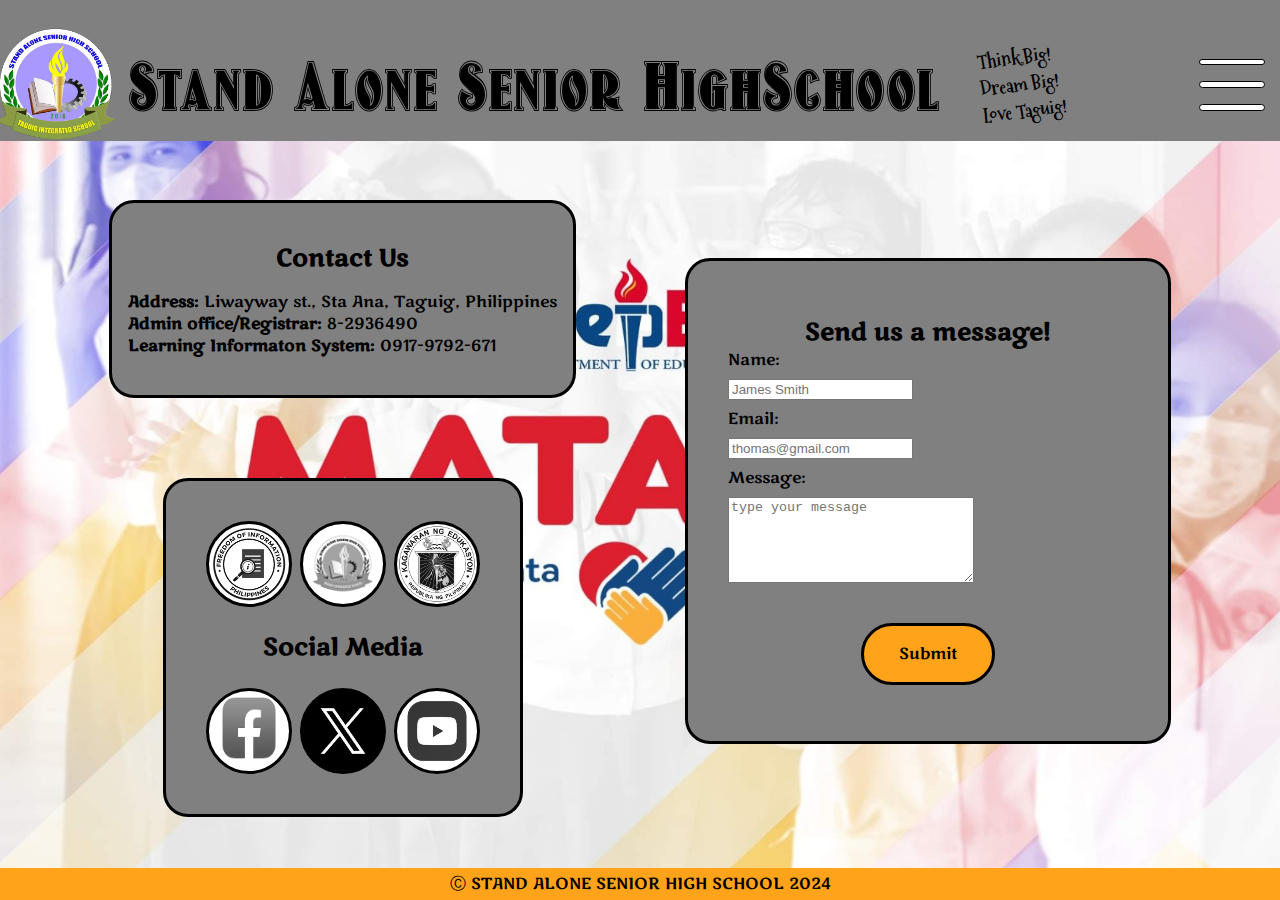
<file: last.html>
<!DOCTYPE html>

<html lang="en">
<head>
  <meta http-equiv="CONTENT-TYPE" content="text/html; charset=UTF-8">
  <title>Contacts</title>
  <meta name="viewport" content="width=device-width, initial-scale=1.0">
  <link rel="stylesheet" href="style.css">
  <link rel="stylesheet" href="last.css">
</head>
<body>

  <div class="headerContainer">

      <div class="logo">
          <img src="SASHS-logo.png" alt="SASHS logo">
      </div>

      <div class="descriptionBox">
          <div class="sashs"><p>Stand Alone Senior High<f>School</f></p></div>
          <div class="catchBox">
          <div class="thinkBig">Think Big!</div>
          <div class="dreamBig">Dream Big!</div>
          <div class="iLove">Love Taguig!</div>
      </div>
      </div>

      <div class="rightBox">

      <div class="hamburger">
<input type="checkbox" id="ewan" style="display: none;">
          <div class="dropDown">
              
              <a href="index.html" class="Menu">Menu</a>
              <a href="page2.html" class="act-gal">Activities/Galleries</a>
              <a href="page3.html" class="schedEvents">Schedule Events</a>
              <a href="page4.html" class="SOC">School Organizational Charts</a>
              <a href="last.html" class="contact">Contacts</a>

          </div>
          <label class="trueHamburger" for="ewan">
          <div class="hamburgerLine"></div>
          <div class="hamburgerLine"></div>
          <div class="hamburgerLine"></div>
          </label>
      </div>
  </div>
  </div>

  <div class="pageContainer">
    <div class="pageBoxOne">
  <div class="deksBox">
    <h2 style="margin-inline: auto; margin-bottom: 1rem; ">Contact Us</h2>
    <p><b>Address:</b> Liwayway st., Sta Ana, Taguig, Philippines</p>
    <p><b>Admin office/Registrar:</b> 8-2936490</p>
    <p><b>Learning Informaton System:</b> 0917-9792-671</p>
    </div>

  
    <div class="logoContainer">

  <div class="logoBox">
    
    <div class="logoOne logos"></div>
    <div class="logoTwo logos"></div>
    <div class="logoThree logos"></div>
    
  </div>
    
  <h2>Social Media</h2>
    
  <div class="logoBox">
   
   <div class="socialOne logos">
    <a href="https://www.facebook.com/p/STAND-ALONE-SHS-within-Taguig-Integrated-School-100057231498229/">
    <img src="face.jpg" alt="facebook">
    </a>
   </div>
   <div class="socialTwo logos"></div>
   <div class="socialThree logos"></div>
   
 </div>

    </div>
    </div>

    <div class="pageBoxTwo">

      <div class="contactContainer">
        <h2>Send us a message!</h2>

        <div class="likeForm">
          <label for="name">Name:</label>
        <input type="text" placeholder="James Smith" id="name">
        <label for="email">Email:</label>
        <input type="text" placeholder="thomas@gmail.com" id="name">
        <label>Message:</label>
        <textarea placeholder="type your message"></textarea>
        </div>

        <label for="damn" class="submitMessage">Submit</label>
        <input type="checkbox" id="damn">
        <div class="popupMessage">
          <div class="topMessage"><p><a href="last.html">X</a></p></div>
          <div class="bottomMessage">
            <h2>Thank You for your Message!!</h2><br>
            <p style="padding: 0.5rem;">Thank you for your message! I truly appreciate your time and effort in reaching out.
              We are looking forward to your next Message!
            </p>
          </div>
        </div>
      </div>

    </div>

    </div>

  <div class="footer">Ⓒ STAND ALONE SENIOR HIGH SCHOOL 2024</div>
   
</body>
</html>
</file>
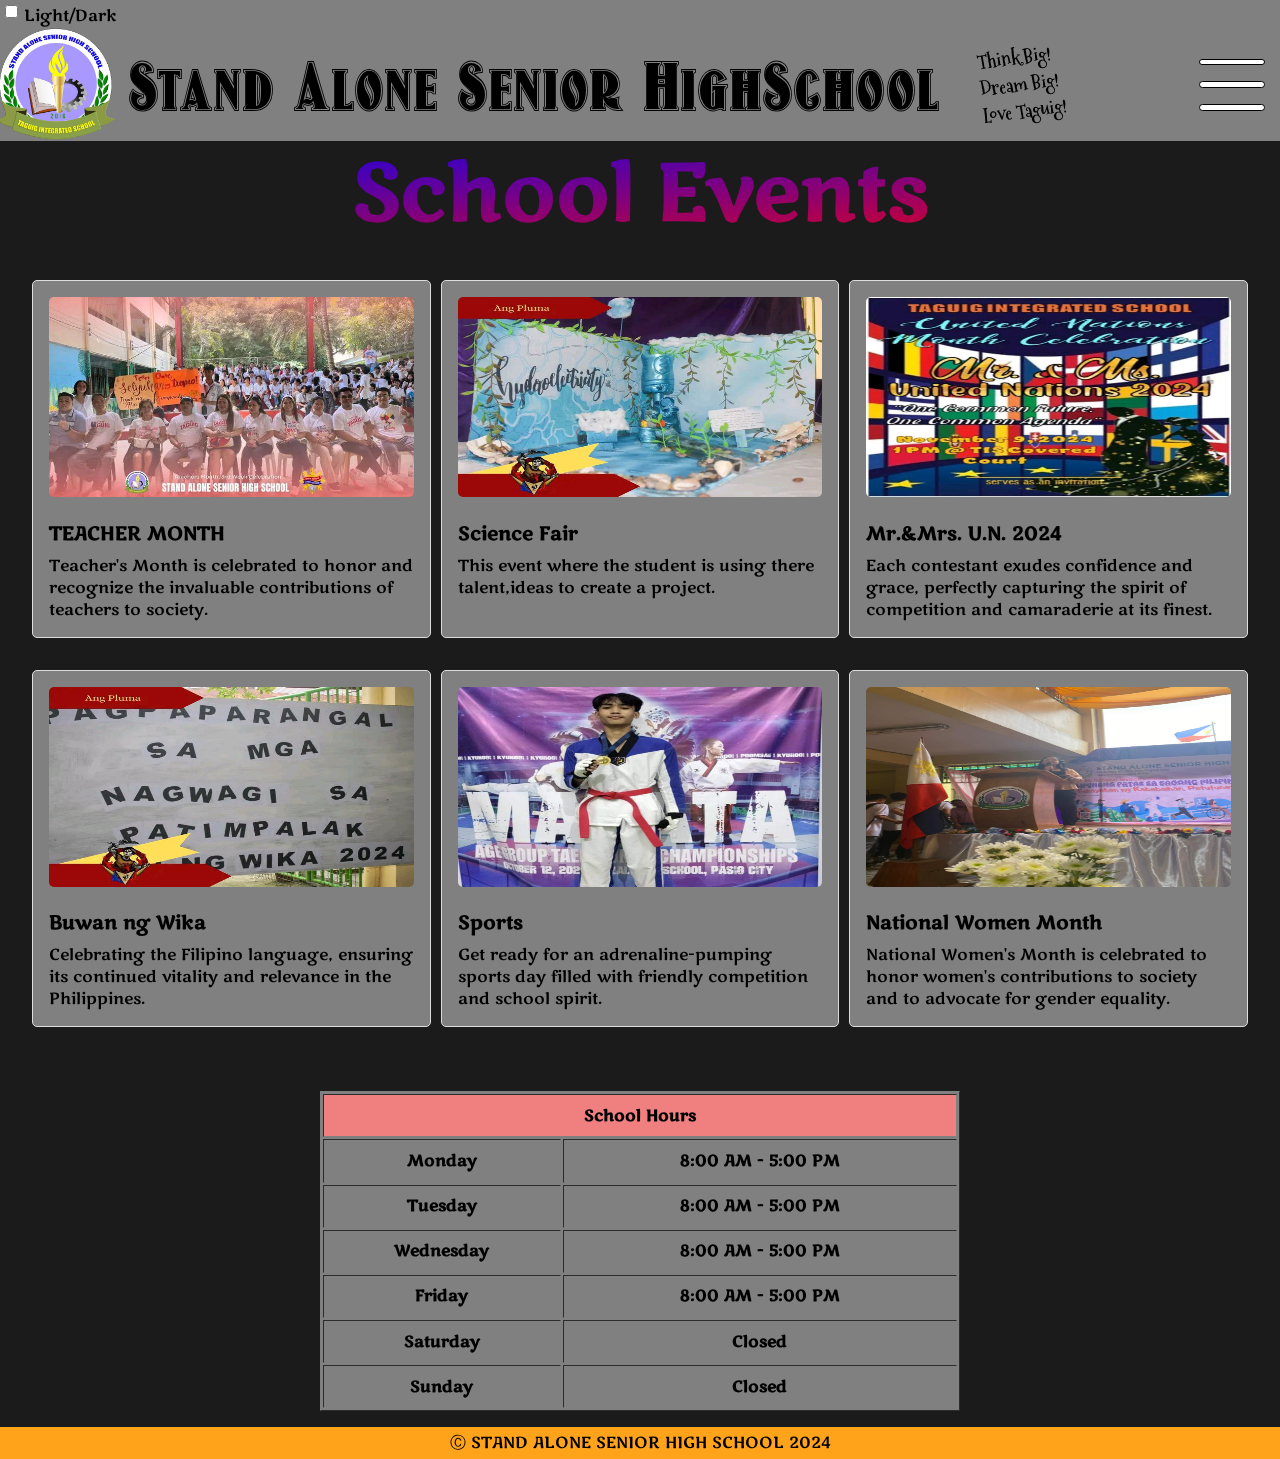
<file: page3.html>
<!DOCTYPE html>
<html lang="en">
<head>
    <meta charset="UTF-8">
    <meta name="viewport" content="width=device-width, initial-scale=1.0">
    <link rel="stylesheet" href="style.css">
    <link rel="stylesheet" href="in.css">
</head>
<body>

    <input type="checkbox" id="mode">
    <div class="containerAll"></div>
    <label for="mode" class="labell">Light/Dark</label>

    <div class="headerContainer">

        <div class="logo">
            <img src="SASHS-logo.png" alt="SASHS logo">
        </div>

        <div class="descriptionBox">
            <div class="sashs"><p>Stand Alone Senior High<f>School</f></p></div>
            <div class="catchBox">
            <div class="thinkBig">Think Big!</div>
            <div class="dreamBig">Dream Big!</div>
            <div class="iLove">Love Taguig!</div>
        </div>
        </div>

        <div class="rightBox">

        <div class="hamburger">
<input type="checkbox" id="ewan" style="display: none;">
            <div class="dropDown">
                
                <a href="index.html" class="Menu">Menu</a>
                <a href="page2.html" class="act-gal">Activities/Galleries</a>
                <a href="page3.html" class="schedEvents">Schedule Events</a>
                <a href="page4.html" class="SOC">School Organizational Charts</a>
                <a href="last.html" class="contact">Contacts</a>

            </div>
            <label class="trueHamburger" for="ewan">
            <div class="hamburgerLine"></div>
            <div class="hamburgerLine"></div>
            <div class="hamburgerLine"></div>
            </label>
        </div>
    </div>
    </div>


        <h1 class="h1" style="text-align: center;">School Events</h1>


    <main>
        <div class="event-container">
            <div class="event">
                <img src="E3.jpg" alt="Event Photo 1">
                <h3>TEACHER MONTH</h3>
                <p>Teacher's Month is celebrated to honor and recognize the invaluable contributions of teachers to society.</p>
                </div>

            <div class="event">
                <img src="science.jpg" alt="Event Photo 1">
                <h3>Science Fair</h3>
                <p>This event where the student is using there talent,ideas to create a project.</p>
                </div>

            <div class="event">
                <img src="Un.jpg" alt="Event Photo 3">
                <h3>Mr.&Mrs. U.N. 2024</h3>
                <p>Each contestant exudes confidence and grace, perfectly capturing the spirit of competition and camaraderie at its finest.</p>
            </div>
          
          <div class="event">
                <img src="buwan.jpg" alt="Event Photo 3">
                <h3>Buwan ng Wika</h3>
                <p>Celebrating the Filipino language, ensuring its continued vitality and relevance in the Philippines.</p>
            </div>
          
          <div class="event">
                <img src="Spo.jpg" alt="Event Photo 3">
                <h3>Sports</h3>
                <p>Get ready for an adrenaline-pumping sports day filled with friendly competition and school spirit.</p>
            </div>
          
          <div class="event">
                <img src="Bc.jpg" alt="Event Photo 3">
                <h3>National Women Month</h3>
                <p>National Women's Month is celebrated to honor women's contributions to society and to advocate for gender equality.</p>
            </div>
          
          
        </div>
    </main>

    <div class="tableBox">
        <table border="1">
            <tr><th colspan="2" style="background-color: lightcoral">School Hours</th></tr>
            <tr>
                <th>Monday</th>
                <th>8:00 AM - 5:00 PM</th>
            </tr>
            <tr>
                <th>Tuesday</th>
                <th>8:00 AM - 5:00 PM</th>
            </tr>
            <tr>
                <th>Wednesday</th>
                <th>8:00 AM - 5:00 PM</th>
            </tr>
            <tr>
                <th>Friday</th>
                <th>8:00 AM - 5:00 PM</th>
            </tr>
            <tr>
                <th>Saturday</th>
                <th>Closed</th>
            </tr>
            <tr>
                <th>Sunday</th>
                <th>Closed</th>
            </tr>
        </table>
        </div>
    
<div class="footer">Ⓒ STAND ALONE SENIOR HIGH SCHOOL 2024</div>
    
</body>
</html>
</file>
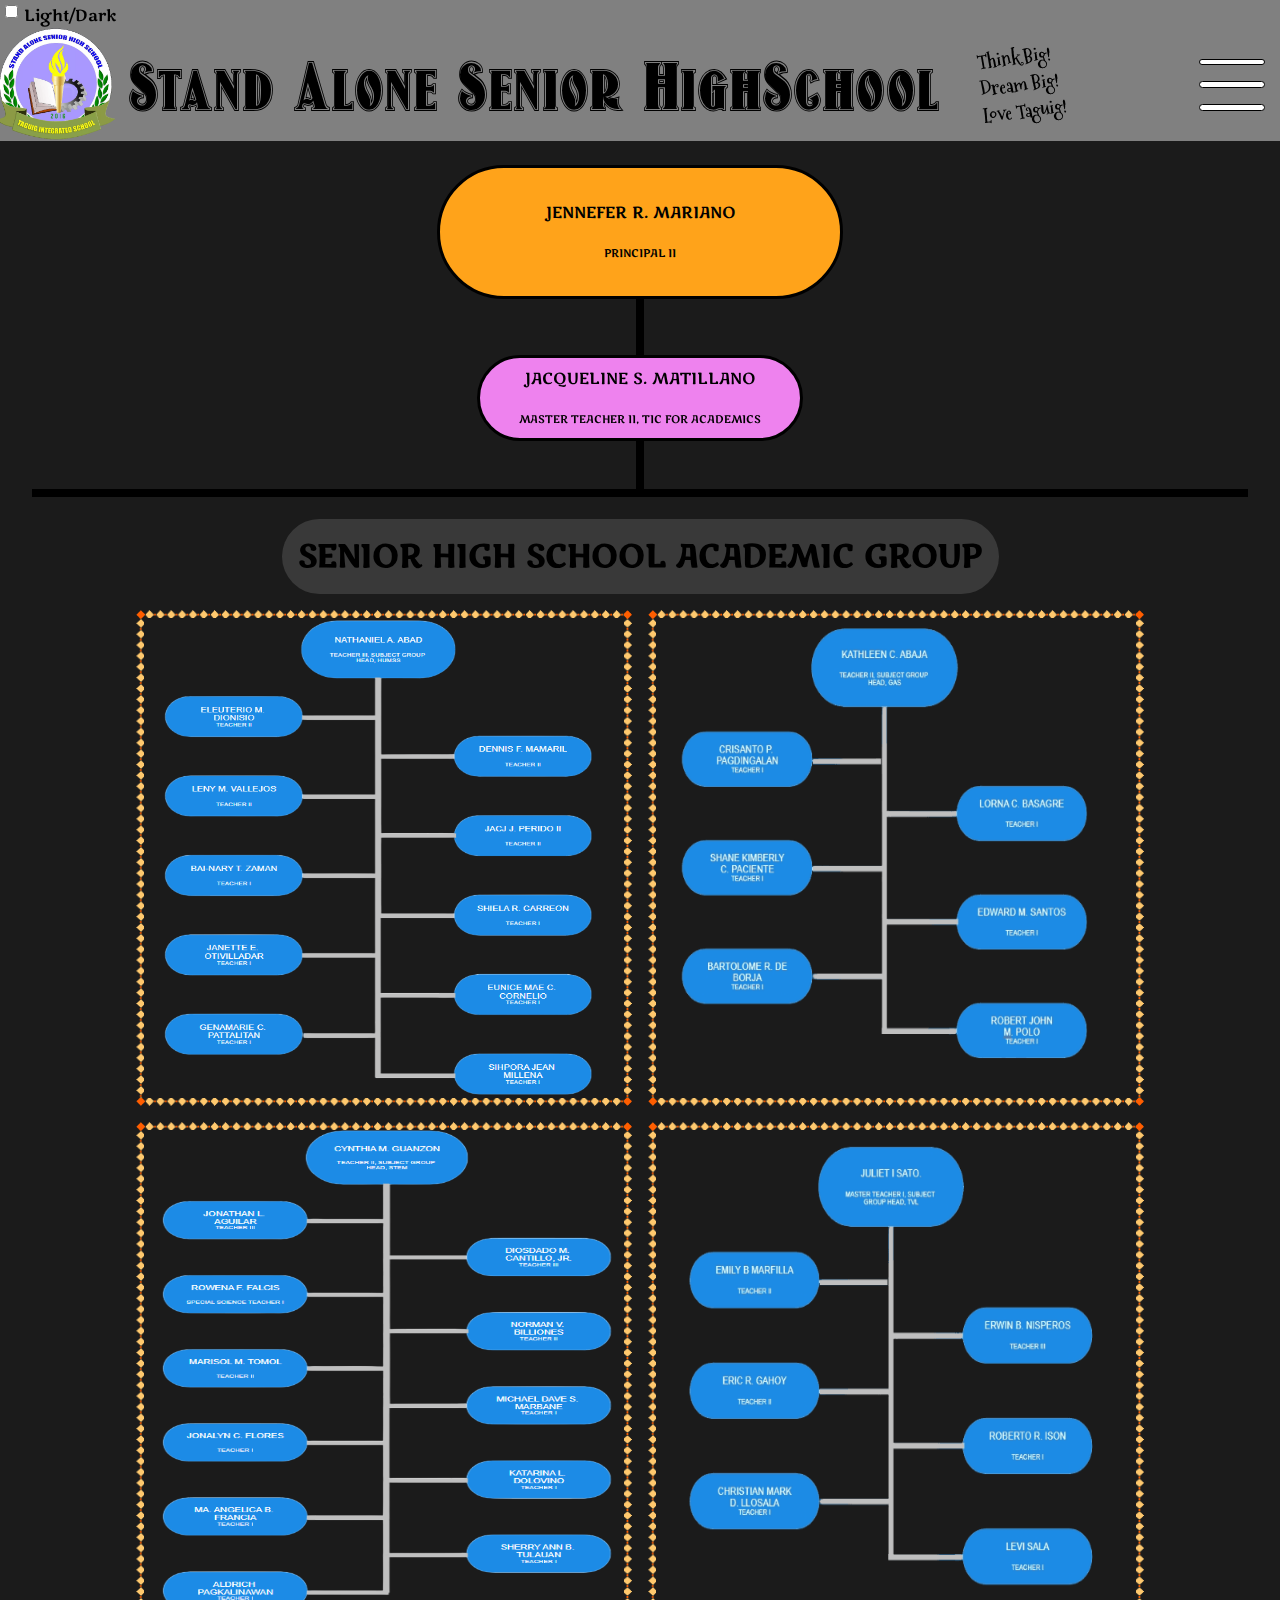
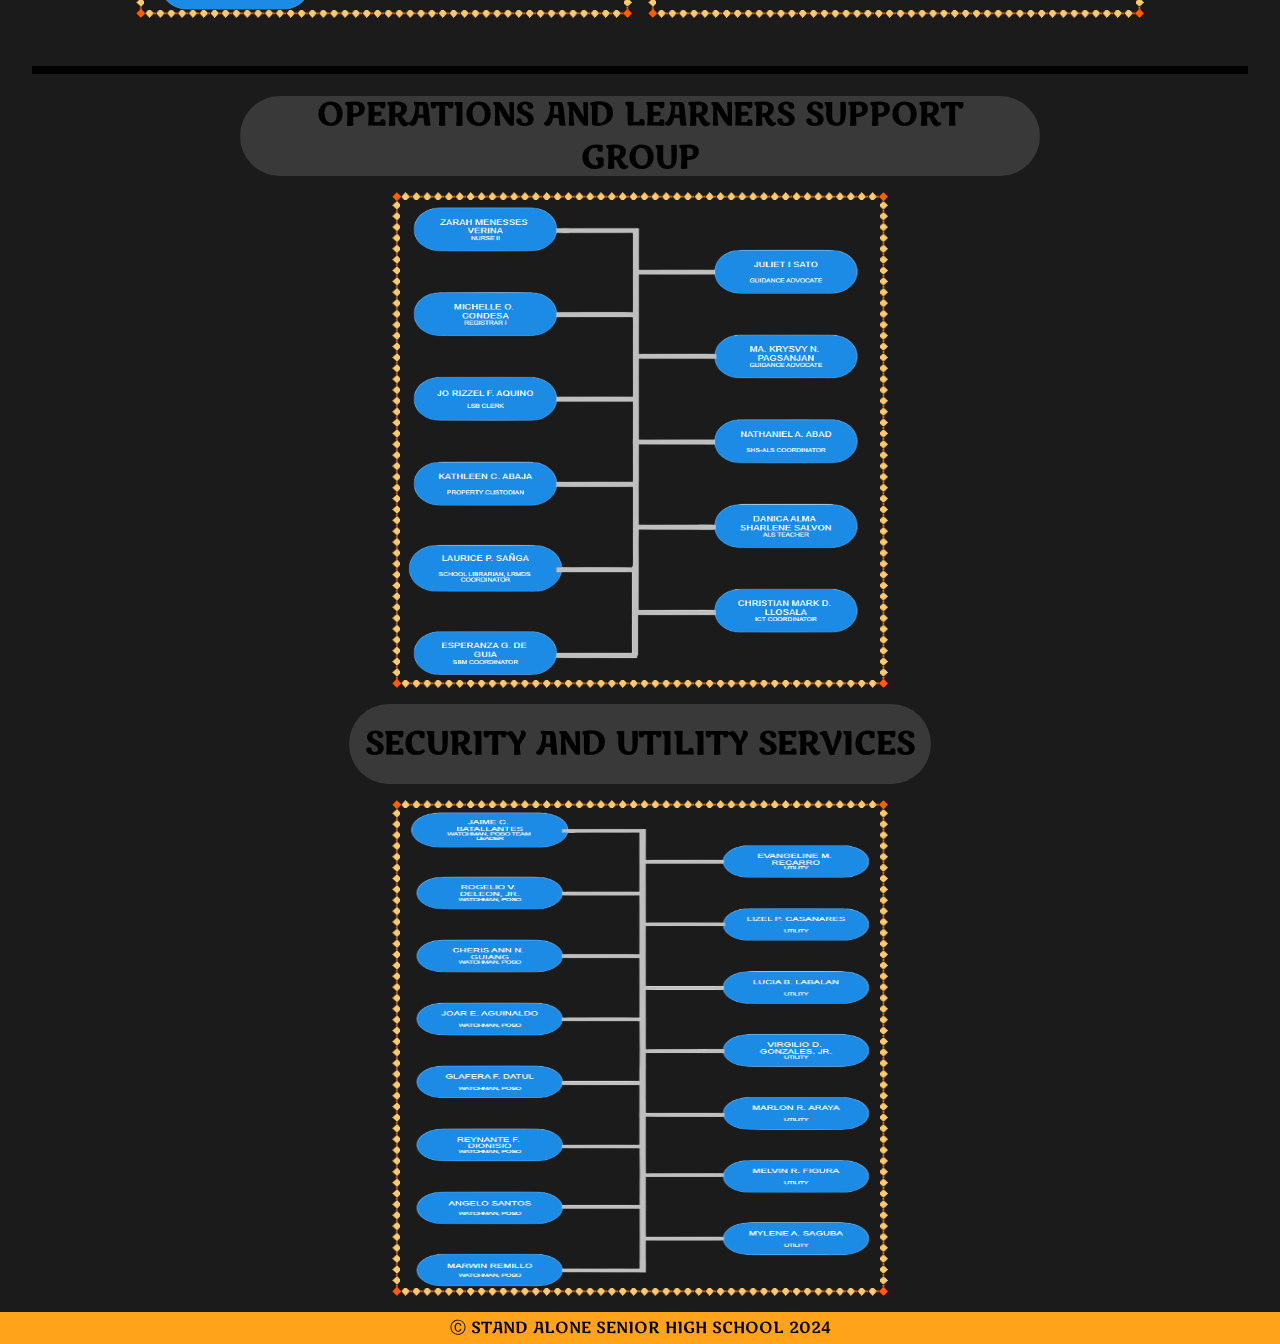
<file: page4.html>
<!DOCTYPE html>
<html lang="en">
<head>
    <meta charset="UTF-8">
    <meta name="viewport" content="width=device-width, initial-scale=1.0">
    <title>Document</title>
    <link rel="stylesheet" href="page4.css">
    <link rel="stylesheet" href="style.css">
    <style>

        
.everythingContainer{
            display: flex;
            justify-content: center;
            align-items: center;
            margin-bottom: 1rem;
            text-align: center;
            border-radius: 50px;
            width: fit-content;
            margin-inline: auto;
            padding-inline: 1rem;
        }

        .hah{
            height: 3rem;
        }

    </style>
</head>
<body>
    
    <input type="checkbox" id="mode">
    <div class="containerAll"></div>
    <label for="mode" class="labell">Light/Dark</label>

    <div class="headerContainer">

        <div class="logo">
            <img src="SASHS-logo.png" alt="SASHS logo">
        </div>

        <div class="descriptionBox">
            <div class="sashs"><p>Stand Alone Senior High<f>School</f></p></div>
            <div class="catchBox">
            <div class="thinkBig">Think Big!</div>
            <div class="dreamBig">Dream Big!</div>
            <div class="iLove">Love Taguig!</div>
        </div>
        </div>

        <div class="rightBox">
        <!-- <div class="about">About</div> -->

        <div class="hamburger">
<input type="checkbox" id="ewan" style="display: none;">
            <div class="dropDown">
                
                <a href="index.html" class="Menu">Menu</a>
                <a href="page2.html" class="act-gal">Activities/Galleries</a>
                <a href="page3.html" class="schedEvents">Schedule Events</a>
                <a href="page4.html" class="SOC">School Organizational Charts</a>
                <a href="last.html" class="contact">Contacts</a>

            </div>
            <label class="trueHamburger" for="ewan">
            <div class="hamburgerLine"></div>
            <div class="hamburgerLine"></div>
            <div class="hamburgerLine"></div>
            </label>
        </div>
    </div>
    </div>


<div class="bigShots">
    <div class="principal">
        <div class="prinName">JENNEFER R. MARIANO</div><br>
        <div class="prinTitle">PRINCIPAL II</div>
    </div>

    <div class="belowPrin">
        <div class="prinName">JACQUELINE S. MATILLANO</div><br>
        <div class="prinTitle">MASTER TEACHER II, TIC FOR ACADEMICS</div>
    </div>
</div>
<hr>
<br>
<h1 style="text-align: center;" class="everythingContainer">SENIOR HIGH SCHOOL ACADEMIC GROUP</h1>


    <div class="chartOneBox">

        <img src="img/ABAD.png" alt="Organizational chart of the school">
        <img src="img/ABAJA.png" alt="Organizational chart of the school">
        <img src="img/GUANZON.png" alt="Organizational chart of the school">
        <img src="img/SATO.png" alt="Organizational chart of the school">

    </div>

<hr><br>
<div class="chartOneBox">

    <div class="chartContainer">
        <h1 style="text-align: center;" class="everythingContainer hah">OPERATIONS AND LEARNERS SUPPORT GROUP</h1>
<img src="img/support.png" alt="Organizational chart of the school">
</div>
    <div class="chartContainer">
        <h1 style="text-align: center;" class="everythingContainer hah">SECURITY AND UTILITY SERVICES</h1>
<img src="img/services.png" alt="Organizational chart of the school">
</div>
</div>

<div class="footer">Ⓒ STAND ALONE SENIOR HIGH SCHOOL 2024</div>
    
</body>
</html>
</file>
<file: style.css>
*{
    margin: 0px;
}

:root{
    --darkBlack:#1b1b1b;
    --lightBlack:#292929;
    --orange:#ffa31a;
    --gray:#808080;
    color: black;
}

.everythingContainer{
    background-color: rgba(128, 128, 128, 0.3);
    padding-block: 1rem;
    border-radius: 25px;
    margin-inline: 0.3rem;
    padding-inline: 0.2rem;
}

@font-face {
    font-family:"regular" ;
    src: url(Fonts/MarkoOne-Regular.ttf);
}

@font-face {
    font-family: "sashs";
    src: url(Fonts/OldGateLaneNF.ttf);
}

@font-face {
    font-family: "think";
    src: url(Fonts/MountainsofChristmas-Bold.ttf);
}

@font-face {
    font-family: "big";
    src: url(Fonts/Santai\ Relax.ttf);
}

body{
    background-color: var(--darkBlack);
    font-family: regular;
}

.margin{
    margin-top: 2rem;
}

    .headerContainer{
        background-color: var(--gray);
        display: flex;
        align-items: center;
    }

    .logo{
        height: 5rem;
        width: 5rem;
        border-radius: 50%;
        padding: 1rem;
        display: flex;
        justify-content: center;
        align-items: center;
    }

    .logo img{
        height: 10rem;
        width: 10rem;
        object-fit: fill;
    }

    .descriptionBox{
        display: flex;
        justify-content: center;
        flex-direction: row;
        align-items: center;
        height: auto;
        gap: 0.5rem;
        margin-left: 1rem;
    }

    .sashs{
        font-family: sashs;
        font-size: 5rem;
        display: flex;
    }

    .catchBox{
        transform: rotate(-7deg);
        margin-left: 2rem;
        font-family: think;
        font-size: 1.5rem;
    }

    .thinkBig{
        animation: shine 5s linear 1s forwards infinite;
    }
    .dreamBig{
        animation: shine 5s linear 2s forwards infinite;
    }

    .iLove{
        animation: shine 5s linear 3s forwards infinite;
    }


    @keyframes shine{
        0%{
            text-shadow: 0px 0px 10px blue;
            scale: 1.01;
        }
        25%{
            text-shadow: 0px 0px 10px green;
            scale: 1.01;
        }
        50%{
            text-shadow: 0px 0px 10px red;
            scale: 1.01;
        }
        100%{
            text-shadow:none;
        }
    }


    .rightBox{
        margin-left: auto;
        display: flex;
        justify-content: center;
        align-items: center;
        gap: 5rem;
    }

    .about{
        font-size: 2rem;
    }

.hamburger{
    height: 5rem;
    width: 5rem;
    display: flex;
    justify-content: center;
    align-items: center;
    margin-right: 0.5rem;
}

    .trueHamburger{
        padding: 0.8rem;
        width: 5rem;
        display: flex;
        justify-content: center;
        align-items: center;
        flex-direction: column;
        gap: 1rem;
        z-index: 7;
        position: absolute;

    }

    .hamburgerLine{
        border: solid 1px;
        background-color: white;
        min-height: 0.3rem;
        width: 80%;
        border-radius: 25px;
    }

    .hamburger:hover {
        transition: 250ms linear;
        background-color: rgb(78, 57, 57);
    }

    .videoBox{
        display: flex;
        justify-content: center;
        align-items: center;
        background-image: url('deped-background.png');
        background-size: 100% 100%;
        padding-top: 0.2rem;
        padding-bottom: 0.2rem;
        opacity: 0.93;
    }

    .firstVideo{
        margin-top: 0.5rem;
        min-width: 30rem;
        height: 85svh;
        object-fit: cover;
        box-shadow: 0px 0px 100px 40px black;
        border: solid black;
        z-index: -1;
    }

    #ewan:checked + .dropDown{
        transform: translateY(0%);
        transition: 250ms linear;
    }

    .dropDown{
        height: 100svh;
        top: 0px;
        left: 0px;
        width: 100%;
        position: absolute;
        background: var(--lightBlack);
        z-index: 5;
        transform: translateY(-125%);
        transition: 250ms;
        display: flex;
        flex-direction: column;
        align-items: start;
    }

    .dropDown a{
        text-decoration: none;
        color: white;
        font-size: 2rem;
        padding: 2rem;
        transition: 250ms linear;
    }

    .dropDown a:hover{
        background-color: rgb(58, 58, 61);
        transition: 250ms linear;
    }

    .footer{
        display: flex;
        justify-content: center;
        align-items: center;
        height: 2rem;
        background-color: var(--orange);
        width: 100%;
        margin-top: 1rem;
    }

.labell{
    margin-right: 1rem;
}

#mode:checked + .containerAll{
    background-color: white;
    transition: 250ms linear;
}

    .containerAll{
        position:fixed;
        height: 100svh;
        width: 100%;
        z-index: -1;
        background-color: var(--darkBlack);
        top: 0;
        transition: 250ms linear;
    }

    #mode , .labell{
        position: absolute;
    top: 3.3rem;
    left: 86rem;
    }

    .labell{
        left: 87rem;
    }

    .strandLogoBox{
        display: flex;
        justify-content: center;
        align-items: center;
        margin-top: 1rem;
        flex-wrap: wrap;
        gap: 1.5rem;
        background-color: var(--gray);
        width: fit-content;
        margin-left: auto;
        margin-right: auto;
        padding: 0.5rem;
        border-radius: 25px;
    }

    .strandLogoBox > * {
        height: 10rem;
        width: 10rem;
        border: solid;
        border-radius: 50%;
    }

    .stemLogo{
        background-image: url('img/stem.jpg');
        background-size: 100% 100%;
    }

    .hummsLogo{
        background-image: url('img/humms.jpg');
        background-size: 100% 100%;
    }

    .ictLogo{
        background-image: url('img/ict.jpg');
        background-size: 100% 100%;
        position: relative;
    }

    .gasLogo{
        background-image: url('img/gas.jpg');
        background-size: 100% 100%;
    }

    .tvlLogo{
        background-image: url('img/tvl.jpg');
        background-size: 100% 100%;
    }

    .stemLogo:hover,
    .hummsLogo:hover,
    .gasLogo:hover,
    .tvlLogo:hover
    {
        animation: light 2s infinite ease-in-out;
    animation-direction: alternate;
    mask:
    linear-gradient(135deg,#000c 40%,#000,#000c 60%)
    100% 100%/240% 240%;
    }

    .ictLogo:hover .container3D{
        visibility: visible;
    }

    .container3D {
        height: 10rem;
        width: 10rem;
        position: relative;
        -webkit-perspective: 1000px;
        -moz-perspective: 1000px;
        position: absolute;
        top: 0px;
        visibility: hidden;
      }
      
      #cube {
        width: 100%;
        height: 100%;
        position: absolute;
        -webkit-transform-style: preserve-3d;
        -webkit-animation: rotatecube 10s infinite;
        
        -moz-transform-style: preserve-3d;
        -moz-animation: rotatecube 10s infinite;
      }
      
      #cube div {
        height: 12.5rem;
        width: 12.5rem;
        display: block;
        position: absolute;
        border: none;
      }
      
      @-webkit-keyframes rotatecube {
        0% { -webkit-transform: rotateX(0deg) rotateY(360deg) rotateZ(90deg); }
        25% { -webkit-transform: rotateX(90deg) rotateY(270deg) rotateZ(180deg); }
        50% { -webkit-transform: rotateX(180deg) rotateY(180deg) rotateZ(0deg); }
        75% { -webkit-transform: rotateX(270deg) rotateY(90deg) rotateZ(360deg); }
        100% { -webkit-transform: rotateX(360deg) rotateY(0deg) rotateZ(270deg); }
      }
      
      @-moz-keyframes rotatecube {
        0% { -moz-transform: rotateX(0deg) rotateY(360deg) rotateZ(90deg); }
        25% { -moz-transform: rotateX(90deg) rotateY(270deg) rotateZ(180deg); }
        50% { -moz-transform: rotateX(180deg) rotateY(180deg) rotateZ(0deg); }
        75% { -moz-transform: rotateX(270deg) rotateY(90deg) rotateZ(360deg); }
        100% { -moz-transform: rotateX(360deg) rotateY(0deg) rotateZ(270deg); }
      }
      
      .front {
        background-image: url('img/ict.jpg');
        background-size: 100% 100%;
        border: ;
      }
      
      .back {
        background-image: url('img/ict.jpg');
        background-size: 100% 100%;
      }
      
      .right {
        background-image: url('img/ict.jpg');
        background-size: 100% 100%;
      }
      
      .left {
        background-image: url('img/ict.jpg');
        background-size: 100% 100%;
      }
      
      .top {
        background-image: url('img/ict.jpg');
        background-size: 100% 100%;
      }
      
      .bottom {
        background-image: url('img/ict.jpg');
        background-size: 100% 100%;
      }
      
      #cube .front  {
        -webkit-transform: rotateY(0deg ) translateZ( 100px );
        -moz-transform: rotateY( 0deg ) translateZ( 100px );
      }
      #cube .back {
        -webkit-transform: rotateX( 180deg ) translateZ( 100px );
        -moz-transform: rotateX( 180deg ) translateZ( 100px );
      }
      #cube .right  {
        -webkit-transform: rotateY(  90deg ) translateZ( 100px );
        -moz-transform: rotateY(  90deg ) translateZ( 100px );
      }
      #cube .left   {
        -webkit-transform: rotateY( -90deg ) translateZ( 100px );
        -moz-transform: rotateY( -90deg ) translateZ( 100px );
      }
      #cube .top    {
        -webkit-transform: rotateX(  90deg ) translateZ( 100px );
        -moz-transform: rotateX(  90deg ) translateZ( 100px );
      }
      #cube .bottom {
        -webkit-transform: rotateX( -90deg ) translateZ( 100px );
        -moz-transform: rotateX( -90deg ) translateZ( 100px );
      }

    @keyframes light{
        100%{
      --i: -1;
      mask-position: 0 0;
        }
    }

    @media (min-width:1600px){
        f{
            margin-left: 1.5rem;
        }
    }

    @media (max-width:1575px){
        #mode , .labell {

            top: 5px;
            left: 5px;
            position: absolute;
        }

        .labell{
            left: 1.5rem;
        }

        .headerContainer{
            padding-top: 1.8rem;
        }
    }

    @media (max-width:1394px){
        .sashs{
            font-size: 4rem;
        }
        .catchBox{
            font-size: 1.2rem;
        }
        .dropDown a{
            font-size: 1.5rem;
        }
    }

    @media (max-width:1170px){
        .sashs{
            font-size: 3rem;
        }
        .catchBox{
            font-size: 1rem;
        }
        .trueHamburger{
            height: 3rem;
            width: 3rem;
            padding: 0.4rem;
            gap: 0.5rem;
        }
        .hamburgerLine{
            width: 100%;
            gap: -0.2rem;
        }
    }

    @media (max-width:952px){
        .sashs{
            font-size: 2.5rem;
        }
        .catchBox{
            font-size: 1rem;
        }
        .logo{
            width: 3rem;
            height: 3rem;
        }
        .logo img{
            height: 7rem;
            width: 7rem;
        }
    }

    @media (max-width:818px){
        .sashs{
            width: 20rem;
        }
        .catchBox{
            font-size: 1rem;
            margin-left: -0.1rem;
        }
    }

@media (max-width:490px){
    .firstVideo{
        box-shadow: none;
        min-width: 100%;
    }
    .videoBox{
        background-image: none;
        padding: 0px;
        opacity: 1;
    }
}

    @media (max-width:594px){
        .catchBox{
            display: none;
        }
    }

    @media (max-width:515px){
        .sashs{
            font-size: 1.5rem;
            width: 11.5rem;
            margin-left: -1rem;
        }
        .bigga{
            font-size: 1.5rem;
        }
        .dropDown a{
            font-size: 1rem;
        }
        .footer{
            font-size: 0.7rem;
        }
    }

    @media (max-width:359px){
        .sashs{
            width: 8rem;
            margin-left: -1rem;
        }
    }
</file>
<file: last.css>
body{
  background-image: url('Matatag.jpg');
  background-size:100% 100%;
  background-attachment: fixed;
}

.pageContainer{
  display: flex;
  justify-content: space-evenly;
  align-items: center;
  flex-wrap: wrap;
}

.pageContainer > *{
  width: fit-content;
}

.pageBoxOne{
  height: 45rem;
  display: flex;
  justify-content: center;
  align-items: center;
  flex-direction: column;
}

.pageBoxTwo{
  height: 45rem;
  display: flex;
  justify-content: center;
  align-items: center;
}

.contactContainer{
  background-color: var(--gray);
  height: 30rem;
  width: 30rem;
  display: flex;
  justify-content: center;
  align-items: center;
  flex-direction: column;
  position: relative;
  border: solid;
  border-radius: 25px;
}

#damn{
  position: absolute;
  top: 0%;
  z-index: 200;
  display: none;
}

#damn:checked + .popupMessage{
  opacity: 1;
  transition:opacity 250ms linear;
  box-shadow: 0px 0px 100px 1000px rgba(0, 0, 0, 0.6);
  display: flex;
}

.likeForm{
  display: flex;
  justify-content: center;
  align-items: start;
  flex-direction: column;
  margin-right: auto;
  margin-left: 2.5rem;
  gap: 0.5rem;
}

.submitMessage{
  margin-top: 2.5rem;
  width: 8rem;
  height: 3.5rem;
  background-color: var(--orange);
  display: flex;
  justify-content: center;
  align-items: center;
  border-radius: 50px;
  border: solid;
}

.submitMessage:hover{
  background-color: #e97c00;
}

.likeForm textarea{
  height: 5rem;
  width: 15rem;
}

.popupMessage{
  position: fixed;
  top: 50%;
  left: 50%;
  background-color: var(--darkBlack);
  height: 30rem;
  width: 30rem;
  transform: translateY(-50%) translateX(-50%);
  opacity: 0;
  transition:opacity 250ms linear;
  display: none;
  justify-content: center;
  align-items: center;
  color: white;
  border: solid white;
  border-radius: 25px;
  flex-direction: column;
}

.topMessage{
  height: 10%;
  width: 100%;
}

.topMessage p{
  margin-left: auto;
  width: fit-content;
  margin-left: auto;
  margin-right: 1rem;
  font-family: Georgia;
  margin-top: 1rem;
}

.topMessage p a{
  color: white;
  text-decoration: none;
}

.bottomMessage{
  height: 90%;
  width: 100%;
  display: flex;
  justify-content: center;
  align-items: center;
  flex-direction: column;
}

.deksBox{
  display: flex;
  justify-content: center;
  align-items: start;
  border: solid;
  flex-direction: column;
  width: fit-content;
  margin-left: auto;
  margin-right: auto;
  padding: 1rem;
  margin-top: 1rem;
  background-color: var(--gray);
  height: 10rem;
  border-radius: 25px;
}

.sashsOne{
  text-shadow:1px 1px 10px black;
  font-size: 4em;
}

.sashsTwo{
  font-weight: bold;
  font-size: 2rem;
}

.dreamOne{
  font-size: 1rem;
  font-weight: bold;
}

.logoContainer{
  display:flex;
  margin-top: 5rem;
  justify-content: center;
  flex-direction: column;
  align-items: center;
  background-color: var(--gray);
  width: fit-content;
  margin-inline: auto;
  padding: 2.5rem;
  border-radius: 25px;
  gap: 1.5rem;
  border: solid;
}

.logoBox{
  border: hidden;
  display: flex;
  justify-content: center;
  align-items: center;
  gap:0.5rem;
  justify-content: center;
}

.logos{
  border:solid;
  height:5rem;
  width:5rem;
  border-radius: 50%;
  background-color: white;
  transition: 250ms linear;
  filter: saturate(0%);
}

.logos:hover{
  filter: saturate(100%);
  transition: 250ms linear;
}

.logoText{
  display: flex;
  flex-direction: column;
  margin-left: 1rem;
  align-items:  start;
}

.logoOne{
  background-image: url('Freedom.jpg');
  background-size:100% 100%;
  overflow: hidden;
}

.logoTwo{
  background-image: url('Logo.jpg');
  background-size:100% 100%;
  overflow: hidden;
}

.sashsTwo{
  background: linear-gradient(to bottom right, #FAA6FF, #E90000);
  -webkit-background-clip: text;
  -webkit-text-fill-color: transparent;
}

.logoThree{
  background-image: url('DEPED.jpg');
  background-size:100% 100%;
}

.socialOne{
  object-fit: fill;
  overflow: clip;
  display: flex;
  justify-content: center;
  align-items: center;
}

.socialOne img{
  width: 7rem;
  height: 4rem;
}

.socialTwo{
  background-image: url('Twi.jpg');
  background-size:100% 100%;
}

.socialThree{
  background-image: url('You.jpg');
  background-size:100% 100%;
}

.footer{
  position: absolute;
  bottom: 0px;
}

@media (max-width:500px){
  .deksBox{
    width: 20rem;
    font-size: 0.8rem;
  }
  .contactContainer{
    width: 25rem;
    height: 25rem;
  }
  .popupMessage{
    height: 20rem;
    width: 20rem;
    font-size: 0.8rem;
  }
}
@media (max-width:410px){
  .deksBox{
    width: 18rem;
    font-size: 0.8rem;
  }
  .logoContainer{
    width: 15rem;
  }
  .contactContainer{
    width: 20rem;
    height: 20rem;
  }
  .submitMessage{
    margin-top:0.2rem;
    height: 2rem;
    width: 5rem;
  }
}
</file>
<file: in.css>
body {
            margin: 0;
            padding: 0;
        }

        main {
            padding: 2em;
        }

        .event-container {
            display: flex;
            flex-wrap: wrap;
            justify-content: space-between;
        }

        .event {
            width: 30%;
            margin-bottom: 2em;
            padding: 1em;
            border: 1px solid #ddd;
            border-radius: 5px;
            background-color: var(--gray);
            font-family: regular;
        }

        .event img {
            width: 100%;
            height: 200px;
            object-fit: fill;
            border-radius: 5px;
        }

        .event h3 {
            margin-top: 1em;
        }

        .event p {
            margin-top: 0.5em;
        }

       .h1{
            background: linear-gradient(to bottom right, blue, red);
  -webkit-background-clip: text;
  -webkit-text-fill-color: transparent;
           font-size: 5rem;
       }

.col{
    background-color: yellow;
}

.tableBox{
    display: flex;
    justify-content: center;
    align-items: center;
    margin-inline: 0.5rem;
    margin-bottom: 1rem;
}

.tableBox table{
    background-color: var(--gray);
    height: 20rem;
    width: 40rem;
    transition: linear 250ms;
}

.tableBox table th:hover{
    background-color: var(--orange);
    transition: linear 250ms;
}

.col{
    background-color: yellow;
}

@media (max-width:900px){
    .event img{
        object-fit: cover;

    }
}
</file>
<file: page4.css>
.bigShots{
    width: 100%;
    display: flex;
    justify-content: center;
    align-items: center;
    flex-direction: column;
    gap: 2rem;
}

.belowPrin{
    height: 5rem;
    width: 20rem;
    margin-top: 1.5rem;
    border-radius: 100px;
    display: flex;
    justify-content: center;
    align-items: center;
    flex-direction: column;
    background-color: violet;
    border: solid;
}

.principal{
    height: 8rem;
    width: 25rem;
    margin-top: 1.5rem;
    border-radius: 100px;
    display: flex;
    justify-content: center;
    align-items: center;
    flex-direction: column;
    background-color: var(--orange);
    border: solid;
    position: relative;
}

hr{
    width: 95%;
    margin-inline:auto ;
    margin-top: 3rem;
    height: 0.5rem;
    background-color: black;
    border: none;
}

.principal::after{
    content: '';
    position: absolute;
    width: 0.5rem;
    height: 20.1rem;
    top: 0;
    background-color: black;
    z-index: -1;
}

.prinTitle{
    font-size: 0.7rem;
    
}

.chartOneBox{
    display: flex;
    justify-content: center;
    align-items: center;
    flex-wrap: wrap;
    gap: 1rem;
}

.chartOneBox img{
    height: 30rem;
    width: 30rem;
    border: solid 0.5rem transparent;
    border-image: url('border.png') 30% round;
    transition: linear 250ms;
}

.chartOneBox img:hover{
    background-color: var(--lightBlack);
    transition: linear 250ms;
}

.chartContainer{
    display: flex;
    justify-content: center;
    align-items: center;
    flex-direction: column;
    width: 50rem;
}

@media (max-width:1007px){

    .principal{
        height: 5rem;
        width: 15rem;
    }
    .belowPrin{
        height: 4rem;
        width: 13rem;
    }
    .prinName{
        font-size: 0.8rem;
    }
    .prinTitle{
        font-size: 0.5rem;
    }
    .principal::after{
        height: 16.1rem;
    }

}

@media (max-width:684px){
    h1{
        font-size: 1.5rem;
    }
    .chartOneBox img{
        height: 20rem;
        width: 20rem;
    }
}
@media (max-width:420px){
    h1{
        font-size: 1rem;
    }
}
@media (max-width:341px){
    .chartOneBox img{
        height: 18rem;
        width: 18rem;
    }
}
</file>
